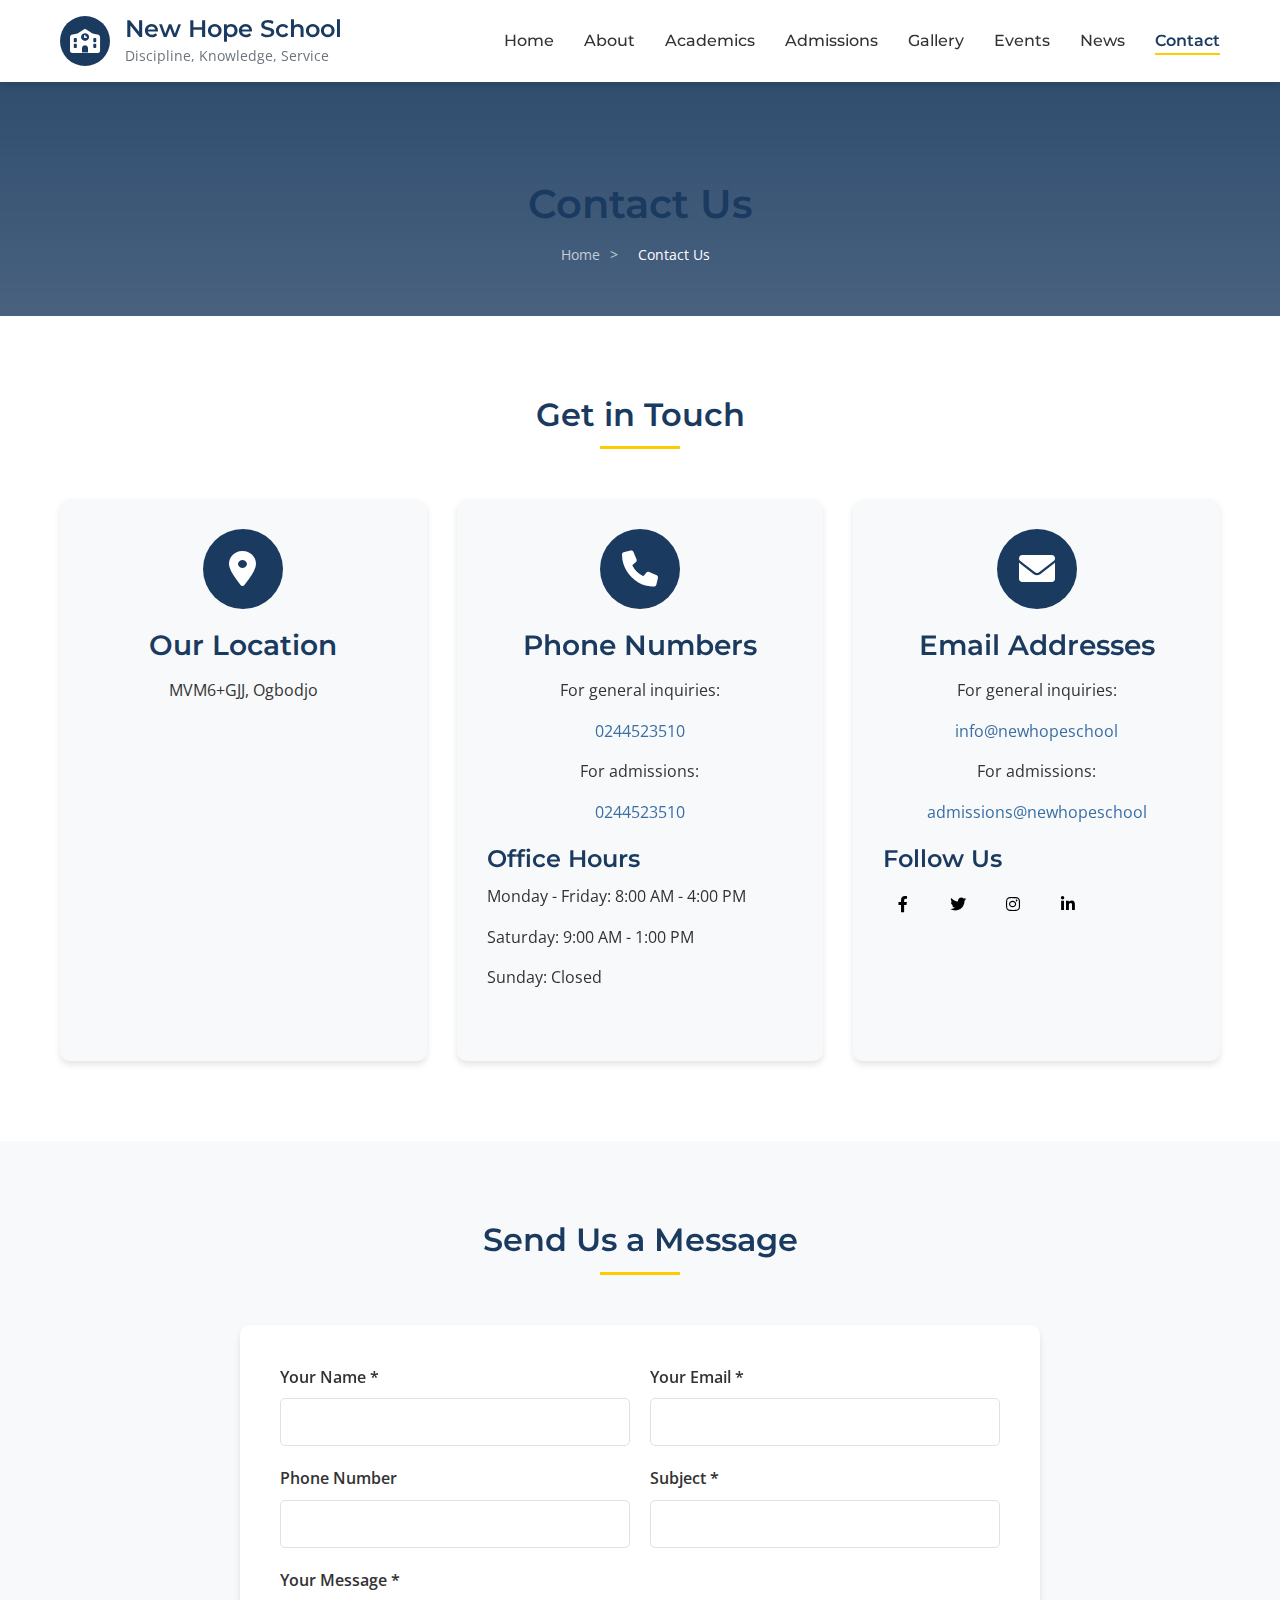
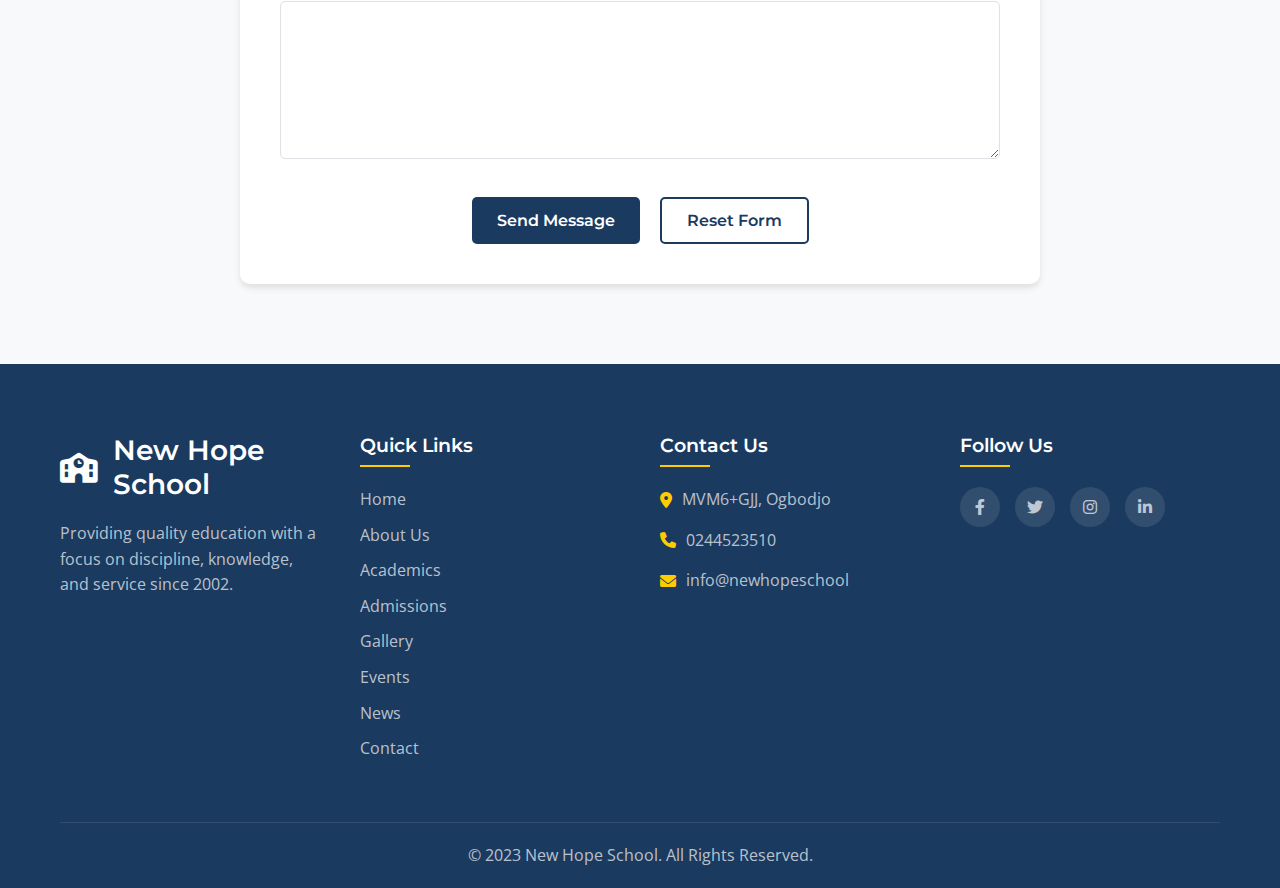
<file: contact.html>
<!DOCTYPE html>
<html lang="en">
<head>
    <meta charset="UTF-8">
    <meta name="viewport" content="width=device-width, initial-scale=1.0">
    <title>Contact Us - New Hope School</title>
    <meta name="description" content="Contact New Hope School in Ogbodjo. Find our address, phone number, email, and send us a message.">
    <meta name="keywords" content="New Hope School contact, address, phone, email, location, Ogbodjo">
    
    <!-- Open Graph / Facebook -->
    <meta property="og:type" content="website">
    <meta property="og:url" content="https://www.newhopeschool.com/contact">
    <meta property="og:title" content="Contact Us - New Hope School">
    <meta property="og:description" content="Contact New Hope School in Ogbodjo. Find our address, phone number, email, and send us a message.">
    <meta property="og:image" content="https://www.newhopeschool.com/images/og-contact.jpg">
    
    <!-- Twitter -->
    <meta property="twitter:card" content="summary_large_image">
    <meta property="twitter:url" content="https://www.newhopeschool.com/contact">
    <meta property="twitter:title" content="Contact Us - New Hope School">
    <meta property="twitter:description" content="Contact New Hope School in Ogbodjo. Find our address, phone number, email, and send us a message.">
    <meta property="twitter:image" content="https://www.newhopeschool.com/images/og-contact.jpg">
    
    <!-- Structured Data -->
    <script type="application/ld+json">
    {
      "@context": "https://schema.org",
      "@type": "ContactPage",
      "name": "Contact New Hope School",
      "description": "Contact New Hope School in Ogbodjo. Find our address, phone number, email, and send us a message.",
      "url": "https://www.newhopeschool.com/contact",
      "mainEntity": {
        "@type": "EducationalOrganization",
        "name": "New Hope School",
        "url": "https://www.newhopeschool.com",
        "address": {
          "@type": "PostalAddress",
          "streetAddress": "MVM6+GJJ",
          "addressLocality": "Ogbodjo",
          "addressCountry": "Ghana"
        },
        "contactPoint": {
          "@type": "ContactPoint",
          "telephone": "+233244523510",
          "contactType": "admissions",
          "email": "info@newhopeschool"
        }
      }
    }
    </script>
    
    <link rel="stylesheet" href="https://cdnjs.cloudflare.com/ajax/libs/font-awesome/6.0.0-beta3/css/all.min.css">
    <link href="https://fonts.googleapis.com/css2?family=Montserrat:wght@400;500;600;700&family=Open+Sans:wght@400;600&display=swap" rel="stylesheet">
    <link rel="stylesheet" href="styles.css">
    <link rel="canonical" href="https://www.newhopeschool.com/contact">
</head>
<body>
    <!-- Header -->
    <header>
        <div class="container">
            <div class="logo-container">
                <div class="logo-placeholder">
                    <i class="fas fa-school"></i>
                </div>
                <div class="school-info">
                    <h1>New Hope School</h1>
                    <p>Discipline, Knowledge, Service</p>
                </div>
            </div>
            <nav>
                <div class="mobile-menu-btn">
                    <i class="fas fa-bars"></i>
                </div>
                <ul class="main-nav">
                    <li><a href="index.html">Home</a></li>
                    <li><a href="about.html">About</a></li>
                    <li><a href="academics.html">Academics</a></li>
                    <li><a href="admissions.html">Admissions</a></li>
                    <li><a href="gallery.html">Gallery</a></li>
                    <li><a href="events.html">Events</a></li>
                    <li><a href="news.html">News</a></li>
                    <li><a href="contact.html" class="active">Contact</a></li>
                </ul>
            </nav>
        </div>
    </header>

    <!-- Page Header -->
    <section class="page-header">
        <div class="container">
            <h1>Contact Us</h1>
            <div class="breadcrumb">
                <a href="index.html">Home</a> <span>></span> <span>Contact Us</span>
            </div>
        </div>
    </section>

    <!-- Contact Information -->
    <section class="contact-info">
        <div class="container">
            <h2 class="section-title">Get in Touch</h2>
            <div class="contact-grid">
                <div class="contact-card">
                    <div class="contact-icon">
                        <i class="fas fa-map-marker-alt"></i>
                    </div>
                    <h3>Our Location</h3>
                    <p>MVM6+GJJ, Ogbodjo</p>
                    <div class="map-container">
                        <iframe src="https://www.google.com/maps/embed?pb=!1m18!1m12!1m3!1d63523.35334083377!2d-0.1393354029728798!3d5.682820063313127!2m3!1f0!2f0!3f0!3m2!1i1024!2i768!4f13.1!3m3!1m2!1s0xfdf832609135125%3A0x781000d988439476!2sNew%20Hope%20School%20-%20Ashaley%20Botwe!5e0!3m2!1sen!2sgh!4v1758124394464!5m2!1sen!2sgh" width="100%" height="300" style="border:0;" allowfullscreen="" loading="lazy" referrerpolicy="no-referrer-when-downgrade"></iframe>
                    </div>
                </div>
                <div class="contact-card">
                    <div class="contact-icon">
                        <i class="fas fa-phone-alt"></i>
                    </div>
                    <h3>Phone Numbers</h3>
                    <p>For general inquiries:</p>
                    <p><a href="tel:0244523510">0244523510</a></p>
                    <p>For admissions:</p>
                    <p><a href="tel:0244523510">0244523510</a></p>
                    <div class="contact-hours">
                        <h4>Office Hours</h4>
                        <p>Monday - Friday: 8:00 AM - 4:00 PM</p>
                        <p>Saturday: 9:00 AM - 1:00 PM</p>
                        <p>Sunday: Closed</p>
                    </div>
                </div>
                <div class="contact-card">
                    <div class="contact-icon">
                        <i class="fas fa-envelope"></i>
                    </div>
                    <h3>Email Addresses</h3>
                    <p>For general inquiries:</p>
                    <p><a href="mailto:info@newhopeschool">info@newhopeschool</a></p>
                    <p>For admissions:</p>
                    <p><a href="mailto:admissions@newhopeschool">admissions@newhopeschool</a></p>
                    <div class="social-links">
                        <h4>Follow Us</h4>
                        <div class="social-icons">
                            <a href="#"><i class="fab fa-facebook-f" style="color: black;"></i></a>
                            <a href="#"><i class="fab fa-twitter" style="color: black;"></i></a>
                            <a href="https://www.instagram.com/newhopeschoolgh?utm_source=ig_web_button_share_sheet&igsh=NWN2MzhzeTN2Ymo="><i class="fab fa-instagram" style="color: black;"></i></a>
                            <a href="#"><i class="fab fa-linkedin-in" style="color: black;"></i></a>
                        </div>
                    </div>
                </div>
            </div>
        </div>
    </section>

    <!-- Contact Form -->
    <section class="contact-form-section">
        <div class="container">
            <h2 class="section-title">Send Us a Message</h2>
            <div class="form-container">
                <form id="contactForm" action="mailto:info@newhopeschool" method="post" enctype="text/plain">
                    <div class="form-row">
                        <div class="form-group">
                            <label for="name">Your Name *</label>
                            <input type="text" id="name" name="name" required>
                        </div>
                        <div class="form-group">
                            <label for="email">Your Email *</label>
                            <input type="email" id="email" name="email" required>
                        </div>
                    </div>
                    <div class="form-row">
                        <div class="form-group">
                            <label for="phone">Phone Number</label>
                            <input type="tel" id="phone" name="phone">
                        </div>
                        <div class="form-group">
                            <label for="subject">Subject *</label>
                            <input type="text" id="subject" name="subject" required>
                        </div>
                    </div>
                    <div class="form-group">
                        <label for="message">Your Message *</label>
                        <textarea id="message" name="message" rows="6" required></textarea>
                    </div>
                    <div class="form-actions">
                        <button type="submit" class="btn btn-primary">Send Message</button>
                        <button type="reset" class="btn btn-secondary">Reset Form</button>
                    </div>
                </form>
                <div id="contact-form-message" class="form-message"></div>
            </div>
        </div>
    </section>

    <!-- Footer -->
    <footer>
        <div class="container">
            <div class="footer-content">
                <div class="footer-about">
                    <div class="footer-logo">
                        <i class="fas fa-school"></i>
                        <h3>New Hope School</h3>
                    </div>
                    <p>Providing quality education with a focus on discipline, knowledge, and service since 2002.</p>
                </div>
                <div class="footer-links">
                    <h4>Quick Links</h4>
                    <ul>
                        <li><a href="index.html">Home</a></li>
                        <li><a href="about.html">About Us</a></li>
                        <li><a href="academics.html">Academics</a></li>
                        <li><a href="admissions.html">Admissions</a></li>
                        <li><a href="gallery.html">Gallery</a></li>
                        <li><a href="events.html">Events</a></li>
                        <li><a href="news.html">News</a></li>
                        <li><a href="contact.html">Contact</a></li>
                    </ul>
                </div>
                <div class="footer-contact">
                    <h4>Contact Us</h4>
                    <p><i class="fas fa-map-marker-alt"></i> MVM6+GJJ, Ogbodjo</p>
                    <p><i class="fas fa-phone"></i> 0244523510</p>
                    <p><i class="fas fa-envelope"></i> info@newhopeschool</p>
                </div>
                <div class="footer-social">
                    <h4>Follow Us</h4>
                    <div class="social-icons">
                        <a href="#"><i class="fab fa-facebook-f"></i></a>
                        <a href="#"><i class="fab fa-twitter"></i></a>
                        <a href="https://www.instagram.com/newhopeschoolgh?utm_source=ig_web_button_share_sheet&igsh=NWN2MzhzeTN2Ymo="><i class="fab fa-instagram"></i></a>
                        <a href="#"><i class="fab fa-linkedin-in"></i></a>
                    </div>
                </div>
            </div>
            <div class="footer-bottom">
                <p>&copy; 2023 New Hope School. All Rights Reserved.</p>
            </div>
        </div>
    </footer>

    <script src="main.js"></script>
</body>
</html>
</file>
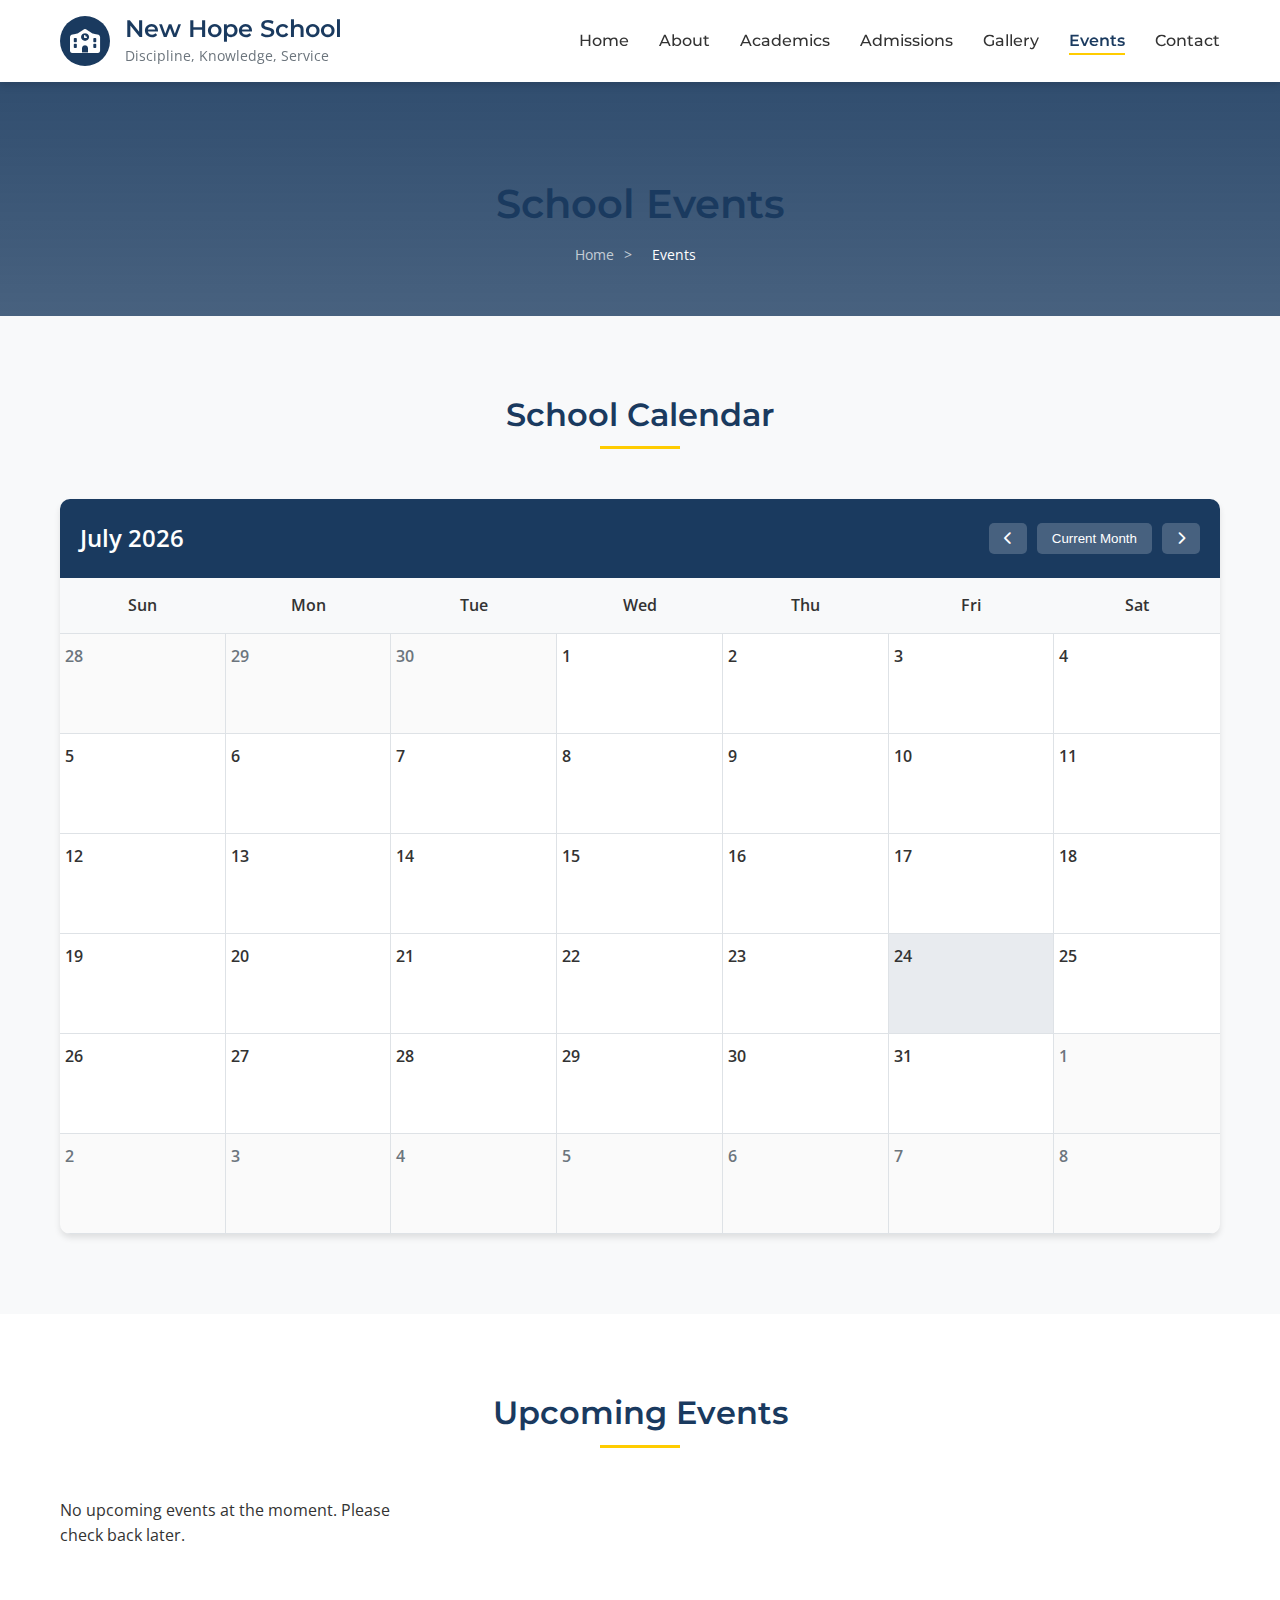
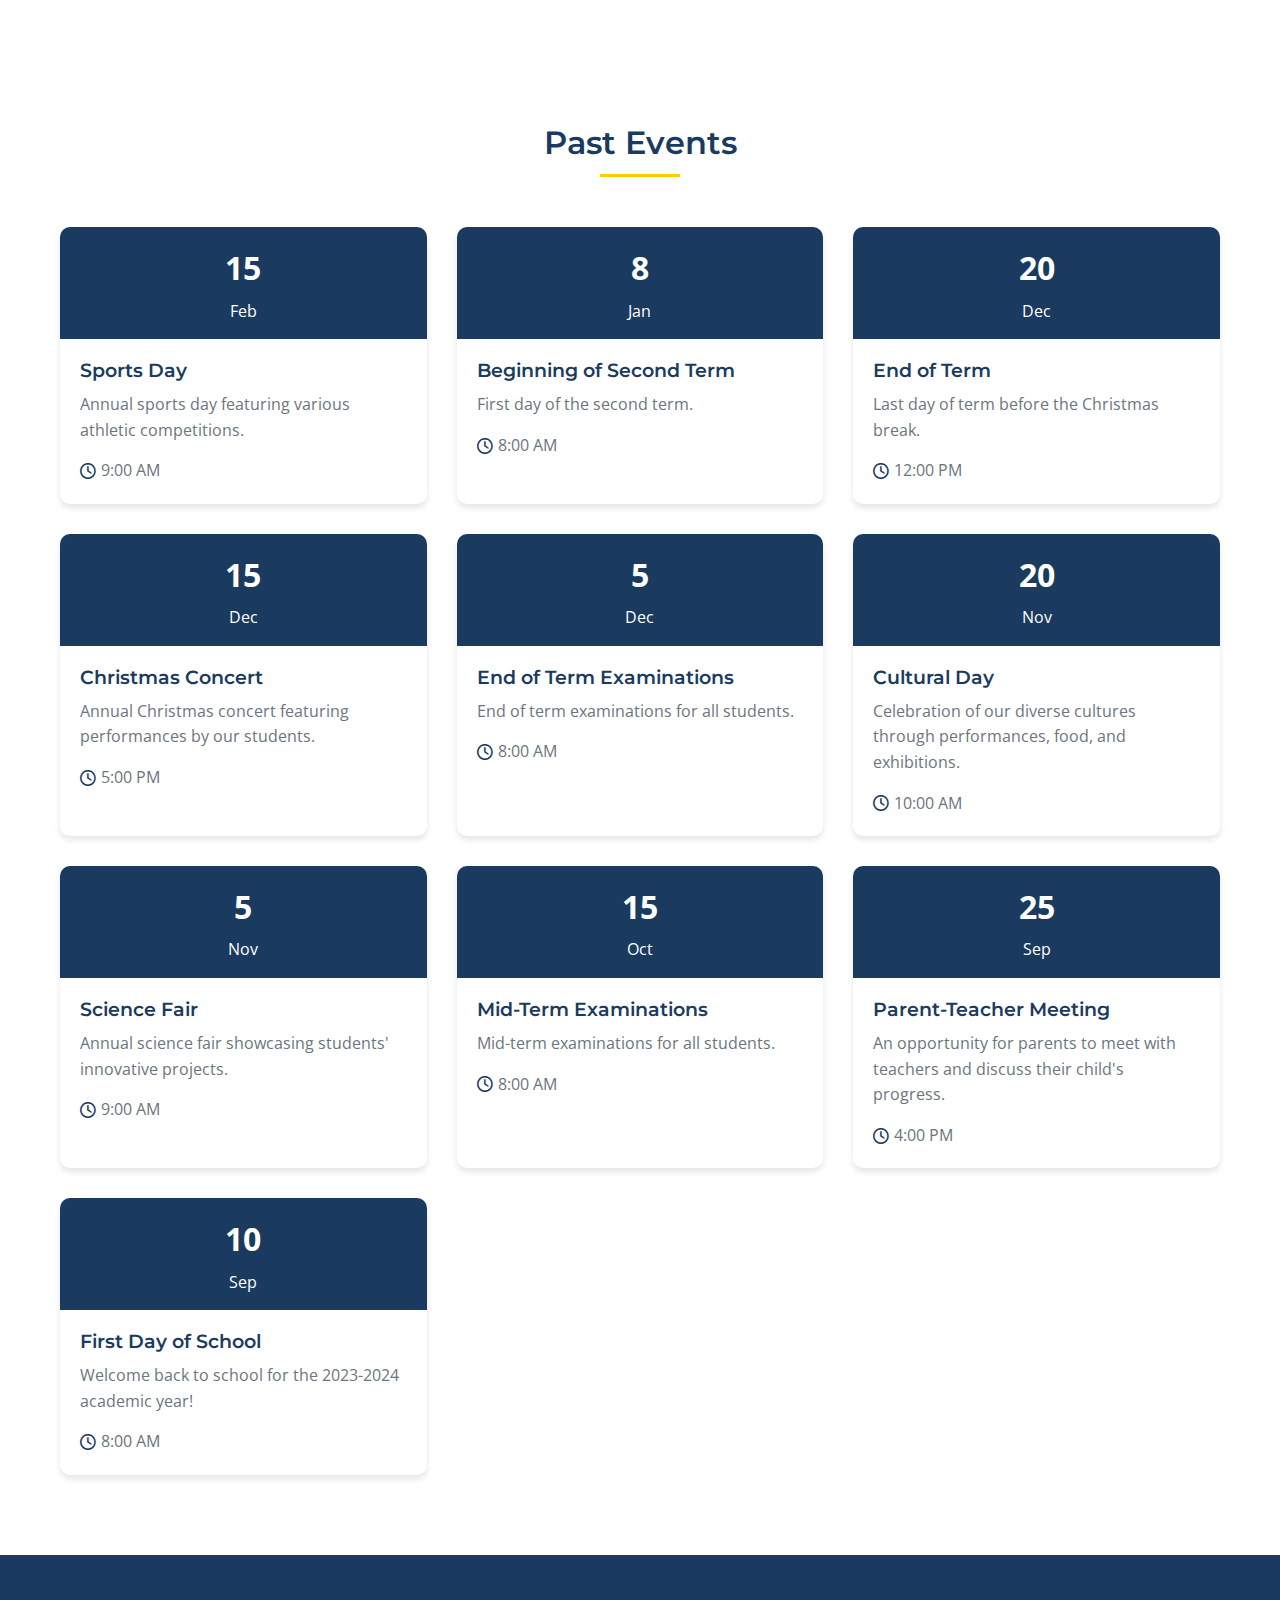
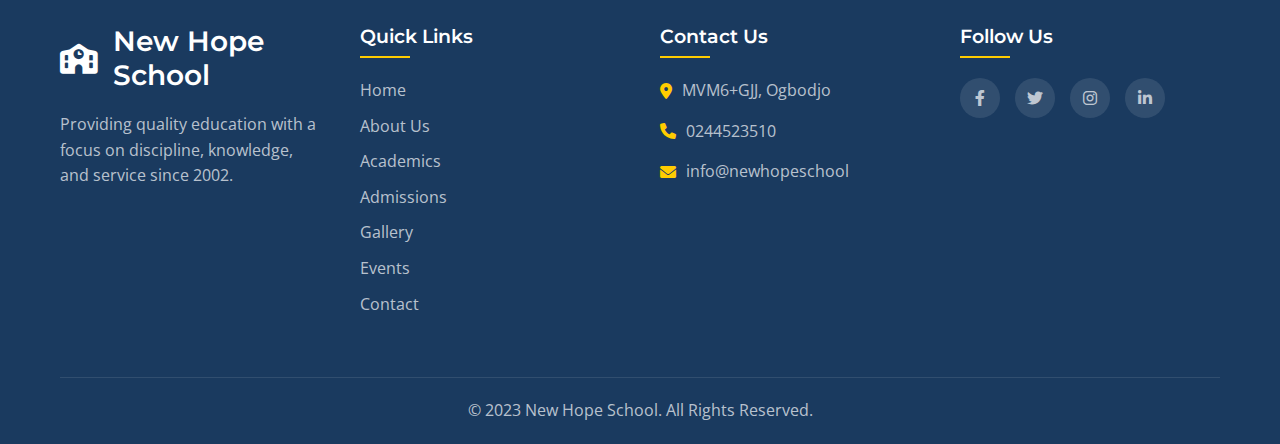
<file: events.html>
<!DOCTYPE html>
<html lang="en">
<head>
    <meta charset="UTF-8">
    <meta name="viewport" content="width=device-width, initial-scale=1.0">
    <title>Events - New Hope School</title>
    <link rel="stylesheet" href="https://cdnjs.cloudflare.com/ajax/libs/font-awesome/6.0.0-beta3/css/all.min.css">
    <link href="https://fonts.googleapis.com/css2?family=Montserrat:wght@400;500;600;700&family=Open+Sans:wght@400;600&display=swap" rel="stylesheet">
    <link rel="stylesheet" href="styles.css">
</head>
<body>
    <!-- Header -->
    <header>
        <div class="container">
            <div class="logo-container">
                <div class="logo-placeholder">
                    <i class="fas fa-school"></i>
                </div>
                <div class="school-info">
                    <h1>New Hope School</h1>
                    <p>Discipline, Knowledge, Service</p>
                </div>
            </div>
            <nav>
                <div class="mobile-menu-btn">
                    <i class="fas fa-bars"></i>
                </div>
                <ul class="main-nav">
                    <li><a href="index.html">Home</a></li>
                    <li><a href="about.html">About</a></li>
                    <li><a href="academics.html">Academics</a></li>
                    <li><a href="admissions.html">Admissions</a></li>
                    <li><a href="gallery.html">Gallery</a></li>
                    <li><a href="events.html" class="active">Events</a></li>
                    <li><a href="contact.html">Contact</a></li>
                </ul>
            </nav>
        </div>
    </header>

    <!-- Page Header -->
    <section class="page-header">
        <div class="container">
            <h1>School Events</h1>
            <div class="breadcrumb">
                <a href="index.html">Home</a> <span>></span> <span>Events</span>
            </div>
        </div>
    </section>

    <!-- Events Calendar -->
    <section class="events-calendar">
        <div class="container">
            <h2 class="section-title">School Calendar</h2>
            <div class="calendar-container">
                <div class="calendar-header">
                    <div class="month-year" id="month-year"></div>
                    <div class="calendar-nav">
                        <button id="prev-month"><i class="fas fa-chevron-left"></i></button>
                        <button id="current-month">Current Month</button>
                        <button id="next-month"><i class="fas fa-chevron-right"></i></button>
                    </div>
                </div>
                <div class="calendar-grid" id="calendar-grid">
                    <!-- Calendar will be generated by JavaScript -->
                </div>
            </div>
        </div>
    </section>

    <!-- Upcoming Events -->
    <section class="upcoming-events">
        <div class="container">
            <h2 class="section-title">Upcoming Events</h2>
            <div class="events-list" id="events-list">
                <!-- Events will be loaded from calendar.js -->
            </div>
        </div>
    </section>

    <!-- Past Events -->
    <section class="past-events">
        <div class="container">
            <h2 class="section-title">Past Events</h2>
            <div class="events-list" id="past-events-list">
                <!-- Past events will be loaded from calendar.js -->
            </div>
        </div>
    </section>

    <!-- Footer -->
    <footer>
        <div class="container">
            <div class="footer-content">
                <div class="footer-about">
                    <div class="footer-logo">
                        <i class="fas fa-school"></i>
                        <h3>New Hope School</h3>
                    </div>
                    <p>Providing quality education with a focus on discipline, knowledge, and service since 2002.</p>
                </div>
                <div class="footer-links">
                    <h4>Quick Links</h4>
                    <ul>
                        <li><a href="index.html">Home</a></li>
                        <li><a href="about.html">About Us</a></li>
                        <li><a href="academics.html">Academics</a></li>
                        <li><a href="admissions.html">Admissions</a></li>
                        <li><a href="gallery.html">Gallery</a></li>
                        <li><a href="events.html">Events</a></li>
                        <li><a href="contact.html">Contact</a></li>
                    </ul>
                </div>
                <div class="footer-contact">
                    <h4>Contact Us</h4>
                    <p><i class="fas fa-map-marker-alt"></i> MVM6+GJJ, Ogbodjo</p>
                    <p><i class="fas fa-phone"></i> 0244523510</p>
                    <p><i class="fas fa-envelope"></i> info@newhopeschool</p>
                </div>
                <div class="footer-social">
                    <h4>Follow Us</h4>
                    <div class="social-icons">
                        <a href="#"><i class="fab fa-facebook-f"></i></a>
                        <a href="#"><i class="fab fa-twitter"></i></a>
                        <a href="https://www.instagram.com/newhopeschoolgh?utm_source=ig_web_button_share_sheet&igsh=NWN2MzhzeTN2Ymo="><i class="fab fa-instagram"></i></a>
                        <a href="#"><i class="fab fa-linkedin-in"></i></a>
                    </div>
                </div>
            </div>
            <div class="footer-bottom">
                <p>&copy; 2023 New Hope School. All Rights Reserved.</p>
            </div>
        </div>
    </footer>

    <script src="calendar.js"></script>
    <script src="main.js"></script>
</body>
</html>
</file>
<file: styles.css>
/* General Styles */
:root {
    --primary-color: #1a3a5f;
    --secondary-color: #3a6ea5;
    --accent-color: #ffcc00;
    --light-color: #f8f9fa;
    --dark-color: #343a40;
    --success-color: #28a745;
    --info-color: #17a2b8;
    --warning-color: #ffc107;
    --danger-color: #dc3545;
    --text-color: #333;
    --light-text: #6c757d;
    --border-color: #dee2e6;
    --box-shadow: 0 4px 6px rgba(0, 0, 0, 0.1);
    --transition: all 0.3s ease;
}

* {
    margin: 0;
    padding: 0;
    box-sizing: border-box;
}

body {
    font-family: 'Open Sans', sans-serif;
    font-size: 16px;
    line-height: 1.6;
    color: var(--text-color);
    background-color: #fff;
}

.container {
    width: 100%;
    max-width: 1200px;
    margin: 0 auto;
    padding: 0 20px;
}

h1, h2, h3, h4, h5, h6 {
    font-family: 'Montserrat', sans-serif;
    font-weight: 600;
    line-height: 1.2;
    margin-bottom: 15px;
    color: var(--primary-color);
}

h1 {
    font-size: 2.5rem;
}

h2 {
    font-size: 2rem;
}

h3 {
    font-size: 1.75rem;
}

h4 {
    font-size: 1.5rem;
}

p {
    margin-bottom: 15px;
}

a {
    color: var(--secondary-color);
    text-decoration: none;
    transition: var(--transition);
}

a:hover {
    color: var(--primary-color);
}

img {
    max-width: 100%;
    height: auto;
}

ul {
    list-style: none;
}

.section-title {
    text-align: center;
    margin-bottom: 50px;
    position: relative;
    padding-bottom: 15px;
}

.section-title::after {
    content: '';
    position: absolute;
    bottom: 0;
    left: 50%;
    transform: translateX(-50%);
    width: 80px;
    height: 3px;
    background-color: var(--accent-color);
}

.btn {
    display: inline-block;
    padding: 12px 25px;
    font-family: 'Montserrat', sans-serif;
    font-weight: 600;
    font-size: 16px;
    text-align: center;
    border: none;
    border-radius: 5px;
    cursor: pointer;
    transition: var(--transition);
}

.btn-primary {
    background-color: var(--primary-color);
    color: #fff;
}

.btn-primary:hover {
    background-color: var(--secondary-color);
    color: #fff;
}

.btn-secondary {
    background-color: transparent;
    color: var(--primary-color);
    border: 2px solid var(--primary-color);
}

.btn-secondary:hover {
    background-color: var(--primary-color);
    color: #fff;
}

/* Header Styles */
header {
    background-color: #fff;
    box-shadow: var(--box-shadow);
    position: fixed;
    top: 0;
    left: 0;
    width: 100%;
    z-index: 1000;
}

header .container {
    display: flex;
    justify-content: space-between;
    align-items: center;
    padding: 15px 20px;
}

.logo-container {
    display: flex;
    align-items: center;
}

.logo-placeholder {
    width: 50px;
    height: 50px;
    background-color: var(--primary-color);
    border-radius: 50%;
    display: flex;
    justify-content: center;
    align-items: center;
    margin-right: 15px;
}

.logo-placeholder i {
    font-size: 24px;
    color: #fff;
}

.school-info h1 {
    font-size: 1.5rem;
    margin-bottom: 0;
}

.school-info p {
    font-size: 0.9rem;
    color: var(--light-text);
    margin-bottom: 0;
}

nav {
    display: flex;
    align-items: center;
}

.mobile-menu-btn {
    display: none;
    font-size: 24px;
    color: var(--primary-color);
    cursor: pointer;
}

.main-nav {
    display: flex;
}

.main-nav li {
    margin-left: 30px;
}

.main-nav a {
    font-family: 'Montserrat', sans-serif;
    font-weight: 500;
    color: var(--text-color);
    position: relative;
}

.main-nav a::after {
    content: '';
    position: absolute;
    bottom: -5px;
    left: 0;
    width: 0;
    height: 2px;
    background-color: var(--accent-color);
    transition: var(--transition);
}

.main-nav a:hover::after,
.main-nav a.active::after {
    width: 100%;
}

.main-nav a.active {
    color: var(--primary-color);
    font-weight: 600;
}

/* Hero Section */
.hero {
    background: linear-gradient(rgba(26, 58, 95, 0.9), rgba(26, 58, 95, 0.8)), url('images/image.png') no-repeat center center/cover;
    height: 90vh;
    display: flex;
    align-items: center;
    color: #fff;
    text-align: center;
    margin-top: 80px;
}

.hero-content {
    max-width: 800px;
    margin: 0 auto;
}

.hero h1 {
    font-size: 3rem;
    color: #fff;
    margin-bottom: 20px;
}

.hero p {
    font-size: 1.2rem;
    margin-bottom: 30px;
    color: rgba(255, 255, 255, 0.9);
}

.hero-buttons {
    display: flex;
    justify-content: center;
    gap: 20px;
}

/* Values Section */
.values {
    padding: 80px 0;
    background-color: var(--light-color);
}

.values-grid {
    display: grid;
    grid-template-columns: repeat(auto-fit, minmax(300px, 1fr));
    gap: 30px;
}

.value-card {
    background-color: #fff;
    border-radius: 10px;
    padding: 30px;
    text-align: center;
    box-shadow: var(--box-shadow);
    transition: var(--transition);
}

.value-card:hover {
    transform: translateY(-10px);
    box-shadow: 0 10px 20px rgba(0, 0, 0, 0.1);
}

.value-icon {
    width: 80px;
    height: 80px;
    background-color: var(--primary-color);
    border-radius: 50%;
    display: flex;
    justify-content: center;
    align-items: center;
    margin: 0 auto 20px;
}

.value-icon i {
    font-size: 36px;
    color: #fff;
}

.value-card h3 {
    font-size: 1.5rem;
    margin-bottom: 15px;
}

/* About Preview Section */
.about-preview {
    padding: 80px 0;
}

.about-content {
    display: grid;
    grid-template-columns: 1fr 1fr;
    gap: 50px;
    align-items: center;
}

.about-text h2 {
    margin-bottom: 20px;
}

.about-image img {
    border-radius: 10px;
    box-shadow: var(--box-shadow);
}

/* Testimonials Section */
.testimonials {
    padding: 80px 0;
    background-color: var(--light-color);
}

.testimonials-grid {
    display: grid;
    grid-template-columns: repeat(auto-fit, minmax(300px, 1fr));
    gap: 30px;
}

.testimonial-card {
    background-color: #fff;
    border-radius: 10px;
    padding: 30px;
    box-shadow: var(--box-shadow);
}

.testimonial-content {
    margin-bottom: 20px;
    font-style: italic;
    position: relative;
    padding: 0 20px;
}

.testimonial-content::before {
    content: '"';
    position: absolute;
    top: -10px;
    left: 0;
    font-size: 60px;
    color: var(--primary-color);
    opacity: 0.2;
}

.testimonial-author {
    display: flex;
    align-items: center;
}

.testimonial-author img {
    width: 60px;
    height: 60px;
    border-radius: 50%;
    margin-right: 15px;
}

.testimonial-author h4 {
    margin-bottom: 5px;
}

.testimonial-author p {
    margin-bottom: 0;
    color: var(--light-text);
}

/* Events Section */
.events {
    padding: 80px 0;
}

.events-container {
    display: grid;
    grid-template-columns: repeat(auto-fit, minmax(300px, 1fr));
    gap: 30px;
    margin-bottom: 40px;
}

.event-card {
    background-color: #fff;
    border-radius: 10px;
    overflow: hidden;
    box-shadow: var(--box-shadow);
    transition: var(--transition);
}

.event-card:hover {
    transform: translateY(-5px);
    box-shadow: 0 10px 20px rgba(0, 0, 0, 0.1);
}

.event-date {
    background-color: var(--primary-color);
    color: #fff;
    padding: 15px;
    text-align: center;
}

.event-date .day {
    font-size: 2rem;
    font-weight: 700;
    margin-bottom: 5px;
}

.event-date .month {
    font-size: 1rem;
}

.event-content {
    padding: 20px;
}

.event-content h3 {
    font-size: 1.2rem;
    margin-bottom: 10px;
}

.event-content p {
    margin-bottom: 15px;
    color: var(--light-text);
}

.event-content .event-time {
    display: flex;
    align-items: center;
    color: var(--light-text);
}

.event-content .event-time i {
    margin-right: 5px;
    color: var(--primary-color);
}

.events-cta {
    text-align: center;
}

/* CTA Section */
.cta {
    background: linear-gradient(rgba(26, 58, 95, 0.9), rgba(26, 58, 95, 0.8)), url('https://via.placeholder.com/1920x600') no-repeat center center/cover;
    padding: 80px 0;
    text-align: center;
    color: #fff;
}

.cta-content h2 {
    font-size: 2.5rem;
    color: #fff;
    margin-bottom: 20px;
}

.cta-content p {
    font-size: 1.2rem;
    margin-bottom: 30px;
    color: rgba(255, 255, 255, 0.9);
}

/* Footer */
footer {
    background-color: var(--primary-color);
    color: #fff;
    padding: 70px 0 0;
}

.footer-content {
    display: grid;
    grid-template-columns: repeat(auto-fit, minmax(250px, 1fr));
    gap: 40px;
    margin-bottom: 50px;
}

.footer-logo {
    display: flex;
    align-items: center;
    margin-bottom: 20px;
}

.footer-logo i {
    font-size: 30px;
    margin-right: 15px;
}

.footer-logo h3 {
    color: #fff;
    margin-bottom: 0;
}

.footer-about p {
    color: rgba(255, 255, 255, 0.7);
}

.footer-links h4,
.footer-contact h4,
.footer-social h4 {
    color: #fff;
    font-size: 1.2rem;
    margin-bottom: 20px;
    position: relative;
    padding-bottom: 10px;
}

.footer-links h4::after,
.footer-contact h4::after,
.footer-social h4::after {
    content: '';
    position: absolute;
    bottom: 0;
    left: 0;
    width: 50px;
    height: 2px;
    background-color: var(--accent-color);
}

.footer-links ul li {
    margin-bottom: 10px;
}

.footer-links ul li a {
    color: rgba(255, 255, 255, 0.7);
    transition: var(--transition);
}

.footer-links ul li a:hover {
    color: var(--accent-color);
    padding-left: 5px;
}

.footer-contact p {
    display: flex;
    align-items: center;
    margin-bottom: 15px;
    color: rgba(255, 255, 255, 0.7);
}

.footer-contact p i {
    margin-right: 10px;
    color: var(--accent-color);
}

.social-icons {
    display: flex;
    gap: 15px;
}

.social-icons a {
    width: 40px;
    height: 40px;
    background-color: rgba(255, 255, 255, 0.1);
    border-radius: 50%;
    display: flex;
    justify-content: center;
    align-items: center;
    color: rgba(255, 255, 255, 0.7);
    transition: var(--transition);
}

.social-icons a:hover {
    background-color: var(--accent-color);
    color: var(--primary-color);
}

.footer-bottom {
    border-top: 1px solid rgba(255, 255, 255, 0.1);
    padding: 20px 0;
    text-align: center;
}

.footer-bottom p {
    color: rgba(255, 255, 255, 0.7);
    margin-bottom: 0;
}

/* Page Header */
.page-header {
    background: linear-gradient(rgba(26, 58, 95, 0.9), rgba(26, 58, 95, 0.8)), url('https://via.placeholder.com/1920x400') no-repeat center center/cover;
    padding: 100px 0 50px;
    color: #fff;
    text-align: center;
    margin-top: 80px;
}

.breadcrumb {
    display: flex;
    justify-content: center;
    align-items: center;
    font-size: 0.9rem;
    margin-top: 15px;
}

.breadcrumb a {
    color: rgba(255, 255, 255, 0.7);
}

.breadcrumb span {
    margin: 0 10px;
    color: rgba(255, 255, 255, 0.7);
}

.breadcrumb span:last-child {
    color: #fff;
}

/* About Page Styles */
.school-history {
    padding: 80px 0;
}

.history-content {
    display: grid;
    grid-template-columns: 1fr 1fr;
    gap: 50px;
    align-items: center;
}

.history-image img {
    border-radius: 10px;
    box-shadow: var(--box-shadow);
}

/* Mission & Vision */
.mission-vision {
    padding: 80px 0;
    background-color: var(--light-color);
}

.mv-grid {
    display: grid;
    grid-template-columns: repeat(auto-fit, minmax(300px, 1fr));
    gap: 30px;
}

.mv-card {
    background-color: #fff;
    border-radius: 10px;
    padding: 40px;
    text-align: center;
    box-shadow: var(--box-shadow);
}

.mv-icon {
    width: 80px;
    height: 80px;
    background-color: var(--primary-color);
    border-radius: 50%;
    display: flex;
    justify-content: center;
    align-items: center;
    margin: 0 auto 20px;
}

.mv-icon i {
    font-size: 36px;
    color: #fff;
}

/* Our Values */
.our-values {
    padding: 80px 0;
}

.values-detail {
    display: grid;
    grid-template-columns: repeat(auto-fit, minmax(300px, 1fr));
    gap: 30px;
}

.value-detail-card {
    background-color: var(--light-color);
    border-radius: 10px;
    padding: 30px;
    transition: var(--transition);
}

.value-detail-card:hover {
    transform: translateY(-5px);
    box-shadow: var(--box-shadow);
}

.value-detail-header {
    display: flex;
    align-items: center;
    margin-bottom: 20px;
}

.value-detail-header .value-icon {
    width: 60px;
    height: 60px;
    margin-right: 15px;
    margin-bottom: 0;
}

.value-detail-header h3 {
    margin-bottom: 0;
}

/* Facilities */
.facilities {
    padding: 80px 0;
    background-color: var(--light-color);
}

.facilities-grid {
    display: grid;
    grid-template-columns: repeat(auto-fit, minmax(350px, 1fr));
    gap: 30px;
}

.facility-card {
    background-color: #fff;
    border-radius: 10px;
    overflow: hidden;
    box-shadow: var(--box-shadow);
    transition: var(--transition);
}

.facility-card:hover {
    transform: translateY(-5px);
    box-shadow: 0 10px 20px rgba(0, 0, 0, 0.1);
}

.facility-image {
    height: 250px;
    overflow: hidden;
}

.facility-image img {
    width: 100%;
    height: 100%;
    object-fit: cover;
    transition: var(--transition);
}

.facility-card:hover .facility-image img {
    transform: scale(1.1);
}

.facility-content {
    padding: 25px;
}

.facility-content h3 {
    margin-bottom: 15px;
}

/* Academics Page Styles */
.academic-overview {
    padding: 80px 0;
}

.overview-content {
    display: grid;
    grid-template-columns: 1fr 1fr;
    gap: 50px;
    align-items: center;
}

.overview-image img {
    border-radius: 10px;
    box-shadow: var(--box-shadow);
}

/* STEM Focus */
.stem-focus {
    padding: 80px 0;
    background-color: var(--light-color);
}

.stem-content {
    display: grid;
    grid-template-columns: 1fr 1fr;
    gap: 50px;
    align-items: center;
}

.stem-image img {
    border-radius: 10px;
    box-shadow: var(--box-shadow);
}

.stem-highlights {
    display: grid;
    grid-template-columns: repeat(2, 1fr);
    gap: 20px;
    margin-top: 30px;
}

.stem-highlight {
    display: flex;
    align-items: center;
}

.stem-highlight i {
    font-size: 24px;
    color: var(--primary-color);
    margin-right: 10px;
}

/* Curriculum */
.curriculum {
    padding: 80px 0;
}

.curriculum-tabs {
    background-color: #fff;
    border-radius: 10px;
    box-shadow: var(--box-shadow);
    overflow: hidden;
}

.tab-buttons {
    display: flex;
    background-color: var(--primary-color);
}

.tab-btn {
    flex: 1;
    padding: 15px 20px;
    background-color: transparent;
    border: none;
    color: rgba(255, 255, 255, 0.7);
    font-family: 'Montserrat', sans-serif;
    font-weight: 600;
    cursor: pointer;
    transition: var(--transition);
}

.tab-btn.active {
    background-color: var(--secondary-color);
    color: #fff;
}

.tab-content {
    padding: 30px;
}

.tab-pane {
    display: none;
}

.tab-pane.active {
    display: block;
}

.curriculum-subjects {
    display: grid;
    grid-template-columns: repeat(auto-fit, minmax(250px, 1fr));
    gap: 20px;
    margin-top: 20px;
}

.subject {
    background-color: var(--light-color);
    border-radius: 8px;
    padding: 20px;
}

.subject h4 {
    color: var(--primary-color);
    margin-bottom: 10px;
}

/* Teaching Methodology */
.teaching-methodology {
    padding: 80px 0;
    background-color: var(--light-color);
}

.methodology-grid {
    display: grid;
    grid-template-columns: repeat(auto-fit, minmax(300px, 1fr));
    gap: 30px;
}

.methodology-card {
    background-color: #fff;
    border-radius: 10px;
    padding: 30px;
    text-align: center;
    box-shadow: var(--box-shadow);
    transition: var(--transition);
}

.methodology-card:hover {
    transform: translateY(-10px);
    box-shadow: 0 10px 20px rgba(0, 0, 0, 0.1);
}

.methodology-icon {
    width: 80px;
    height: 80px;
    background-color: var(--primary-color);
    border-radius: 50%;
    display: flex;
    justify-content: center;
    align-items: center;
    margin: 0 auto 20px;
}

.methodology-icon i {
    font-size: 36px;
    color: #fff;
}

/* Admissions Page Styles */
.admissions-overview {
    padding: 80px 0;
}

/* Admissions Process */
.admissions-process {
    padding: 80px 0;
    background-color: var(--light-color);
}

.process-steps {
    display: grid;
    grid-template-columns: repeat(auto-fit, minmax(300px, 1fr));
    gap: 30px;
}

.process-step {
    background-color: #fff;
    border-radius: 10px;
    padding: 30px;
    box-shadow: var(--box-shadow);
    position: relative;
}

.step-number {
    width: 50px;
    height: 50px;
    background-color: var(--primary-color);
    border-radius: 50%;
    display: flex;
    justify-content: center;
    align-items: center;
    color: #fff;
    font-size: 24px;
    font-weight: 700;
    margin-bottom: 20px;
}

.step-content h3 {
    margin-bottom: 15px;
}

/* Requirements */
.requirements {
    padding: 80px 0;
}

.requirements-content {
    display: grid;
    grid-template-columns: repeat(auto-fit, minmax(300px, 1fr));
    gap: 40px;
}

.requirements-list {
    background-color: var(--light-color);
    border-radius: 10px;
    padding: 30px;
}

.requirements-list h3 {
    margin-bottom: 20px;
}

.requirements-list ul li {
    margin-bottom: 10px;
    padding-left: 20px;
    position: relative;
}

.requirements-list ul li::before {
    content: '\f00c';
    font-family: 'Font Awesome 5 Free';
    font-weight: 900;
    position: absolute;
    left: 0;
    color: var(--primary-color);
}

/* Application Form */
.application-form {
    padding: 80px 0;
    background-color: var(--light-color);
}

.form-container {
    background-color: #fff;
    border-radius: 10px;
    padding: 40px;
    box-shadow: var(--box-shadow);
    max-width: 800px;
    margin: 0 auto;
}

.form-section {
    margin-bottom: 40px;
}

.form-section h3 {
    margin-bottom: 20px;
    padding-bottom: 10px;
    border-bottom: 1px solid var(--border-color);
}

.form-row {
    display: grid;
    grid-template-columns: 1fr 1fr;
    gap: 20px;
}

.form-group {
    margin-bottom: 20px;
}

.form-group label {
    display: block;
    margin-bottom: 8px;
    font-weight: 600;
}

.form-group input,
.form-group select,
.form-group textarea {
    width: 100%;
    padding: 12px 15px;
    border: 1px solid var(--border-color);
    border-radius: 5px;
    font-family: 'Open Sans', sans-serif;
    font-size: 16px;
    transition: var(--transition);
}

.form-group input:focus,
.form-group select:focus,
.form-group textarea:focus {
    outline: none;
    border-color: var(--primary-color);
    box-shadow: 0 0 0 3px rgba(26, 58, 95, 0.1);
}

.checkbox-group {
    display: flex;
    align-items: flex-start;
}

.checkbox-group input {
    margin-right: 10px;
    margin-top: 5px;
}

.checkbox-group label {
    font-weight: normal;
}

.form-actions {
    display: flex;
    justify-content: center;
    gap: 20px;
    margin-top: 30px;
}

.form-message {
    margin-top: 20px;
    padding: 15px;
    border-radius: 5px;
    text-align: center;
    display: none;
}

.form-message.success {
    background-color: rgba(40, 167, 69, 0.1);
    color: var(--success-color);
    border: 1px solid rgba(40, 167, 69, 0.2);
}

.form-message.error {
    background-color: rgba(220, 53, 69, 0.1);
    color: var(--danger-color);
    border: 1px solid rgba(220, 53, 69, 0.2);
}

/* Fees Structure */
.fees-structure {
    padding: 80px 0;
}

.fees-table-container {
    overflow-x: auto;
}

.fees-table {
    width: 100%;
    border-collapse: collapse;
    margin-bottom: 20px;
}

.fees-table th,
.fees-table td {
    padding: 15px;
    text-align: left;
    border-bottom: 1px solid var(--border-color);
}

.fees-table th {
    background-color: var(--primary-color);
    color: #fff;
}

.fees-table tr:nth-child(even) {
    background-color: var(--light-color);
}

.fees-note {
    font-style: italic;
    color: var(--light-text);
}

/* FAQ */
.faq {
    padding: 80px 0;
    background-color: var(--light-color);
}

.faq-container {
    max-width: 800px;
    margin: 0 auto;
}

.faq-item {
    background-color: #fff;
    border-radius: 10px;
    margin-bottom: 15px;
    box-shadow: var(--box-shadow);
    overflow: hidden;
}

.faq-question {
    padding: 20px;
    cursor: pointer;
    display: flex;
    justify-content: space-between;
    align-items: center;
    transition: var(--transition);
}

.faq-question:hover {
    background-color: var(--light-color);
}

.faq-question h3 {
    margin-bottom: 0;
    font-size: 1.1rem;
}

.faq-question i {
    transition: var(--transition);
}

.faq-item.active .faq-question i {
    transform: rotate(180deg);
}

.faq-answer {
    padding: 0 20px;
    max-height: 0;
    overflow: hidden;
    transition: var(--transition);
}

.faq-item.active .faq-answer {
    padding: 0 20px 20px;
    max-height: 500px;
}

/* Gallery Page Styles */
.gallery-filter {
    padding: 40px 0;
    background-color: var(--light-color);
}

.filter-buttons {
    display: flex;
    justify-content: center;
    flex-wrap: wrap;
    gap: 15px;
}

.filter-btn {
    padding: 10px 20px;
    background-color: #fff;
    border: 1px solid var(--border-color);
    border-radius: 30px;
    font-family: 'Montserrat', sans-serif;
    font-weight: 500;
    cursor: pointer;
    transition: var(--transition);
}

.filter-btn.active,
.filter-btn:hover {
    background-color: var(--primary-color);
    color: #fff;
    border-color: var(--primary-color);
}

.gallery-grid {
    padding: 80px 0;
}

.gallery-items {
    display: grid;
    grid-template-columns: repeat(auto-fill, minmax(300px, 1fr));
    gap: 30px;
}

.gallery-item {
    border-radius: 10px;
    overflow: hidden;
    box-shadow: var(--box-shadow);
    transition: var(--transition);
}

.gallery-item:hover {
    transform: translateY(-10px);
    box-shadow: 0 10px 20px rgba(0, 0, 0, 0.1);
}

.gallery-img-container {
    position: relative;
    height: 250px;
    overflow: hidden;
}

.gallery-img-container img {
    width: 100%;
    height: 100%;
    object-fit: cover;
    transition: var(--transition);
}

.gallery-item:hover .gallery-img-container img {
    transform: scale(1.1);
}

.gallery-overlay {
    position: absolute;
    top: 0;
    left: 0;
    width: 100%;
    height: 100%;
    background-color: rgba(26, 58, 95, 0.8);
    display: flex;
    justify-content: center;
    align-items: center;
    opacity: 0;
    transition: var(--transition);
}

.gallery-item:hover .gallery-overlay {
    opacity: 1;
}

.gallery-info {
    text-align: center;
    color: #fff;
}

.gallery-info h3 {
    color: #fff;
    margin-bottom: 15px;
}

.gallery-view {
    width: 50px;
    height: 50px;
    background-color: var(--accent-color);
    border-radius: 50%;
    display: flex;
    justify-content: center;
    align-items: center;
    color: var(--primary-color);
    font-size: 20px;
    transition: var(--transition);
}

.gallery-view:hover {
    transform: scale(1.1);
}

/* Lightbox */
.lightbox {
    position: fixed;
    top: 0;
    left: 0;
    width: 100%;
    height: 100%;
    background-color: rgba(0, 0, 0, 0.9);
    display: none;
    justify-content: center;
    align-items: center;
    z-index: 2000;
}

.lightbox-content {
    position: relative;
    max-width: 90%;
    max-height: 90%;
}

.close-lightbox {
    position: absolute;
    top: -40px;
    right: 0;
    font-size: 30px;
    color: #fff;
    cursor: pointer;
}

.lightbox-img {
    max-width: 100%;
    max-height: 80vh;
    border-radius: 5px;
}

.lightbox-caption {
    color: #fff;
    text-align: center;
    margin-top: 15px;
    font-size: 18px;
}

/* Contact Page Styles */
.contact-info {
    padding: 80px 0;
}

.contact-grid {
    display: grid;
    grid-template-columns: repeat(auto-fit, minmax(300px, 1fr));
    gap: 30px;
}

.contact-card {
    background-color: var(--light-color);
    border-radius: 10px;
    padding: 30px;
    text-align: center;
    box-shadow: var(--box-shadow);
}

.contact-icon {
    width: 80px;
    height: 80px;
    background-color: var(--primary-color);
    border-radius: 50%;
    display: flex;
    justify-content: center;
    align-items: center;
    margin: 0 auto 20px;
     transform: rotateY(180deg)
}

.contact-icon i {
    font-size: 36px;
    color: #fff;
}

.map-container {
    margin-top: 20px;
    border-radius: 10px;
    overflow: hidden;
}

.contact-hours {
    margin-top: 20px;
    text-align: left;
}

.contact-hours h4 {
    margin-bottom: 10px;
}

.social-links {
    margin-top: 20px;
    text-align: left;
}

.social-links h4 {
    margin-bottom: 10px;
}

/* Contact Form */
.contact-form-section {
    padding: 80px 0;
    background-color: var(--light-color);
}

/* Responsive Styles */
@media (max-width: 992px) {
    .hero h1 {
        font-size: 2.5rem;
    }
    
    .about-content,
    .history-content,
    .overview-content,
    .stem-content,
    .form-row {
        grid-template-columns: 1fr;
    }
    
    .about-image,
    .history-image,
    .overview-image,
    .stem-image {
        order: -1;
    }
    
    .cta-content h2 {
        font-size: 2rem;
    }
}

@media (max-width: 768px) {
    .mobile-menu-btn {
        display: block;
    }
    
    .main-nav {
        position: fixed;
        top: 80px;
        left: -100%;
        width: 100%;
        height: calc(100vh - 80px);
        background-color: #fff;
        flex-direction: column;
        justify-content: flex-start;
        align-items: center;
        padding-top: 50px;
        transition: var(--transition);
        box-shadow: var(--box-shadow);
    }
    
    .main-nav.active {
        left: 0;
    }
    
    .main-nav li {
        margin: 0 0 30px 0;
    }
    
    .hero {
        height: 70vh;
    }
    
    .hero h1 {
        font-size: 2rem;
    }
    
    .hero p {
        font-size: 1rem;
    }
    
    .hero-buttons {
        flex-direction: column;
        gap: 15px;
    }
    
    .cta-content h2 {
        font-size: 1.75rem;
    }
    
    .values-grid,
    .mv-grid,
    .values-detail,
    .facilities-grid,
    .methodology-grid,
    .process-steps,
    .requirements-content,
    .contact-grid {
        grid-template-columns: 1fr;
    }
    
    .tab-buttons {
        flex-direction: column;
    }
    
    .curriculum-subjects {
        grid-template-columns: 1fr;
    }
    
    .stem-highlights {
        grid-template-columns: 1fr;
    }
    
    .filter-buttons {
        flex-direction: column;
        align-items: center;
    }
    
    .gallery-items {
        grid-template-columns: repeat(auto-fill, minmax(250px, 1fr));
    }
}

@media (max-width: 576px) {
    .school-info h1 {
        font-size: 1.2rem;
    }
    
    .school-info p {
        font-size: 0.8rem;
    }
    
    .logo-placeholder {
        width: 40px;
        height: 40px;
    }
    
    .logo-placeholder i {
        font-size: 20px;
    }
    
    h1 {
        font-size: 2rem;
    }
    
    h2 {
        font-size: 1.5rem;
    }
    
    h3 {
        font-size: 1.25rem;
    }
    
    .hero {
        height: 60vh;
    }
    
    .hero h1 {
        font-size: 1.75rem;
    }
    
    .cta-content h2 {
        font-size: 1.5rem;
    }
    
    .footer-content {
        grid-template-columns: 1fr;
        text-align: center;
    }
    
    .footer-contact p{
        margin-left: 20%;
    }

    .footer-links h4::after,
    .footer-contact h4::after,
    .footer-social h4::after {
        left: 50%;
        transform: translateX(-50%);
    }
    
    .social-icons {
        justify-content: center;
    }
    
    .form-actions {
        flex-direction: column;
    }
    
    .gallery-items {
        grid-template-columns: 1fr;
    }
}

/* Events Page Styles */
.events-calendar {
    padding: 80px 0;
    background-color: var(--light-color);
}

.calendar-container {
    background-color: #fff;
    border-radius: 10px;
    box-shadow: var(--box-shadow);
    overflow: hidden;
}

.calendar-header {
    display: flex;
    justify-content: space-between;
    align-items: center;
    padding: 20px;
    background-color: var(--primary-color);
    color: #fff;
}

.month-year {
    font-size: 1.5rem;
    font-weight: 600;
}

.calendar-nav {
    display: flex;
    gap: 10px;
}

.calendar-nav button {
    background-color: rgba(255, 255, 255, 0.2);
    border: none;
    color: #fff;
    padding: 8px 15px;
    border-radius: 5px;
    cursor: pointer;
    transition: var(--transition);
}

.calendar-nav button:hover {
    background-color: rgba(255, 255, 255, 0.3);
}

.calendar-grid {
    display: grid;
    grid-template-columns: repeat(7, 1fr);
}

.calendar-day-header {
    padding: 15px 5px;
    text-align: center;
    font-weight: 600;
    background-color: var(--light-color);
    border-bottom: 1px solid var(--border-color);
}

.calendar-day {
    min-height: 100px;
    padding: 10px 5px;
    border-right: 1px solid var(--border-color);
    border-bottom: 1px solid var(--border-color);
    position: relative;
}

.calendar-day:nth-child(7n) {
    border-right: none;
}

.calendar-day.other-month {
    background-color: rgba(0, 0, 0, 0.02);
    color: var(--light-text);
}

.calendar-day.today {
    background-color: rgba(26, 58, 95, 0.1);
}

.calendar-day.has-event::after {
    content: '';
    position: absolute;
    bottom: 5px;
    left: 50%;
    transform: translateX(-50%);
    width: 8px;
    height: 8px;
    background-color: var(--accent-color);
    border-radius: 50%;
}

.day-number {
    font-weight: 600;
    margin-bottom: 5px;
}

.event-indicator {
    font-size: 0.7rem;
    background-color: var(--accent-color);
    color: var(--primary-color);
    padding: 2px 5px;
    border-radius: 3px;
    margin-top: 3px;
    white-space: nowrap;
    overflow: auto;
}

.upcoming-events, .past-events {
    padding: 80px 0;
}

.events-list {
    display: grid;
    grid-template-columns: repeat(auto-fill, minmax(300px, 1fr));
    gap: 30px;
}

.event-card {
    background-color: #fff;
    border-radius: 10px;
    overflow: hidden;
    box-shadow: var(--box-shadow);
    transition: var(--transition);
}

.event-card:hover {
    transform: translateY(-5px);
    box-shadow: 0 10px 20px rgba(0, 0, 0, 0.1);
}

.event-date {
    background-color: var(--primary-color);
    color: #fff;
    padding: 15px;
    text-align: center;
}

.event-date .day {
    font-size: 2rem;
    font-weight: 700;
    margin-bottom: 5px;
}

.event-date .month {
    font-size: 1rem;
}

.event-content {
    padding: 20px;
}

.event-content h3 {
    font-size: 1.2rem;
    margin-bottom: 10px;
}

.event-content p {
    margin-bottom: 15px;
    color: var(--light-text);
}

.event-content .event-time {
    display: flex;
    align-items: center;
    color: var(--light-text);
}

.event-content .event-time i {
    margin-right: 5px;
    color: var(--primary-color);
}

@media (max-width: 768px) {
    .calendar-header {
        flex-direction: column;
        gap: 15px;
    }
    
    .calendar-day {
        min-height: 80px;
        padding: 5px;
    }
    
    .day-number {
        font-size: 0.9rem;
    }
    
    .event-indicator {
        font-size: 0.6rem;
        max-width: 30px;
    }
}
/* Error Page Styles */
.error-page {
    padding: 100px 0;
    text-align: center;
}

.error-content {
    max-width: 800px;
    margin: 0 auto;
}

.error-code {
    font-size: 10rem;
    font-weight: 700;
    color: var(--primary-color);
    line-height: 1;
    margin-bottom: 20px;
}

.error-page h1 {
    font-size: 2.5rem;
    margin-bottom: 20px;
}

.error-page p {
    font-size: 1.2rem;
    margin-bottom: 40px;
    color: var(--light-text);
}

.error-buttons {
    display: flex;
    justify-content: center;
    gap: 20px;
}

@media (max-width: 768px) {
    .error-code {
        font-size: 6rem;
    }
    
    .error-page h1 {
        font-size: 2rem;
    }
    
    .error-page p {
        font-size: 1rem;
    }
    
    .error-buttons {
        flex-direction: column;
        align-items: center;
    }
}

/* News Page Styles */
.featured-news {
    padding: 80px 0;
    background-color: var(--light-color);
}

.featured-news-content {
    display: grid;
    grid-template-columns: 1fr 1fr;
    gap: 50px;
    align-items: center;
    background-color: #fff;
    border-radius: 10px;
    overflow: hidden;
    box-shadow: var(--box-shadow);
}

.featured-news-image img {
    width: 100%;
    height: 100%;
    object-fit: cover;
}

.featured-news-text {
    padding: 40px;
}

.news-category {
    display: inline-block;
    background-color: var(--primary-color);
    color: #fff;
    padding: 5px 15px;
    border-radius: 30px;
    font-size: 0.9rem;
    font-weight: 600;
    margin-bottom: 15px;
}

.news-meta {
    display: flex;
    gap: 20px;
    margin-bottom: 20px;
    color: var(--light-text);
    font-size: 0.9rem;
}

.news-meta span {
    display: flex;
    align-items: center;
}

.news-meta i {
    margin-right: 5px;
}

.news-categories {
    padding: 40px 0;
    background-color: #fff;
    border-bottom: 1px solid var(--border-color);
}

.category-buttons {
    display: flex;
    justify-content: center;
    flex-wrap: wrap;
    gap: 15px;
}

.category-btn {
    padding: 10px 20px;
    background-color: var(--light-color);
    border: 1px solid var(--border-color);
    border-radius: 30px;
    font-family: 'Montserrat', sans-serif;
    font-weight: 500;
    cursor: pointer;
    transition: var(--transition);
}

.category-btn.active,
.category-btn:hover {
    background-color: var(--primary-color);
    color: #fff;
    border-color: var(--primary-color);
}

.news-grid {
    padding: 80px 0;
}

.news-items {
    display: grid;
    grid-template-columns: repeat(auto-fill, minmax(350px, 1fr));
    gap: 30px;
    margin-bottom: 50px;
}

.news-item {
    background-color: #fff;
    border-radius: 10px;
    overflow: hidden;
    box-shadow: var(--box-shadow);
    transition: var(--transition);
}

.news-item:hover {
    transform: translateY(-10px);
    box-shadow: 0 10px 20px rgba(0, 0, 0, 0.1);
}

.news-item-image {
    height: 220px;
    overflow: hidden;
}

.news-item-image img {
    width: 100%;
    height: 100%;
    object-fit: cover;
    transition: var(--transition);
}

.news-item:hover .news-item-image img {
    transform: scale(1.1);
}

.news-item-content {
    padding: 25px;
}

.news-item-content h3 {
    font-size: 1.2rem;
    margin-bottom: 15px;
    line-height: 1.3;
}

.read-more {
    display: inline-flex;
    align-items: center;
    color: var(--primary-color);
    font-weight: 600;
    transition: var(--transition);
}

.read-more:hover {
    color: var(--secondary-color);
}

.read-more i {
    margin-left: 5px;
    font-size: 0.9rem;
}

.pagination {
    display: flex;
    justify-content: center;
    gap: 10px;
    margin-top: 40px;
}

.page-link {
    width: 40px;
    height: 40px;
    display: flex;
    justify-content: center;
    align-items: center;
    background-color: var(--light-color);
    border-radius: 5px;
    color: var(--text-color);
    font-weight: 600;
    transition: var(--transition);
}

.page-link:hover,
.page-link.active {
    background-color: var(--primary-color);
    color: #fff;
}

.page-link.next {
    width: auto;
    padding: 0 15px;
}

.newsletter {
    padding: 80px 0;
    background: linear-gradient(rgba(26, 58, 95, 0.9), rgba(26, 58, 95, 0.8)), url('https://via.placeholder.com/1920x600') no-repeat center center/cover;
    text-align: center;
    color: #fff;
}

.newsletter-content h2 {
    color: #fff;
    margin-bottom: 15px;
}

.newsletter-content p {
    max-width: 600px;
    margin: 0 auto 30px;
    color: rgba(255, 255, 255, 0.9);
}

.newsletter-form {
    max-width: 500px;
    margin: 0 auto;
}

.newsletter-form .form-group {
    display: flex;
    gap: 10px;
}

.newsletter-form input {
    flex: 1;
    padding: 12px 20px;
    border: none;
    border-radius: 5px;
    font-family: 'Open Sans', sans-serif;
    font-size: 16px;
}

.newsletter-form button {
    padding: 12px 25px;
    border: none;
    border-radius: 5px;
}

@media (max-width: 992px) {
    .featured-news-content {
        grid-template-columns: 1fr;
    }
    
    .featured-news-image {
        order: -1;
        height: 300px;
    }
}

@media (max-width: 768px) {
    .news-items {
        grid-template-columns: 1fr;
    }
    
    .newsletter-form .form-group {
        flex-direction: column;
    }
    
    .newsletter-form button {
        width: 100%;
    }
}
</file>
